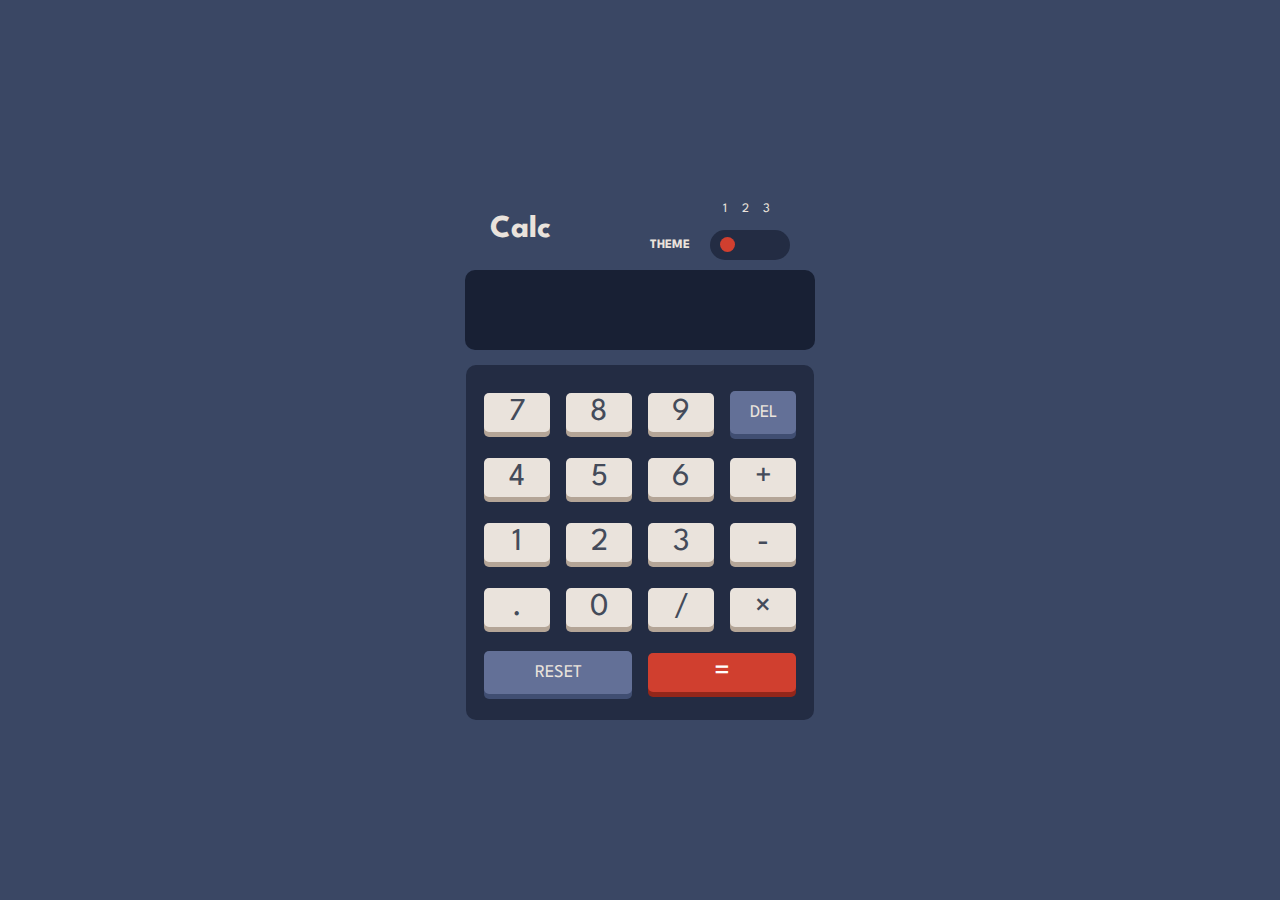
<file: index.html>
<!DOCTYPE html>
<html lang="en">
<head>
    <meta charset="UTF-8">
    <meta http-equiv="X-UA-Compatible" content="IE=edge">
    <meta name="viewport" content="width=device-width, initial-scale=1.0">
    <!-- CSS  -->
    <link rel="stylesheet" href="style.css">
    <link rel="stylesheet" href="">

    <!-- JAVASCRIPT -->
    <script defer src="script.js"></script>

    <link rel="icon" type="image/png" sizes="32x32" href="https://cdn2.iconfinder.com/data/icons/ios7-inspired-mac-icon-set/512/Calculator_512.png">
    <title>Document</title>
</head>
<body>
    <main class="calculator">
        <div class="header">
            <h1>Calc</h1>
            <h6>THEME</h6>
            <div class="div">
                <div class="input">
                    <input id="theme1" type="radio" value="0" name="theme" checked>
                    <label for="theme1">1</label>

                    <input id="theme2" type="radio" value="1" name="theme">
                    <label for="theme2">2</label>

                    <input id="theme3" type="radio" value="2" name="theme">
                    <label for="theme3">3</label>
                </div>
            </div>
        </div>
        <div class="user-input">
            <div data-previous-operand class="previous-operand"></div>
            <div data-current-operand class="current-operand"></div>
        </div>
        <div class="grid-container">
            <button data-num>7</button>
            <button data-num>8</button>
            <button data-num>9</button>
            <button data-delete>DEL</button>
            <button data-num>4</button>
            <button data-num>5</button>
            <button data-num>6</button>
            <button data-operator>+</button>
            <button data-num>1</button>
            <button data-num>2</button>
            <button data-num>3</button>
            <button data-operator>-</button>
            <button data-num>.</button>
            <button data-num>0</button>
            <button data-operator>/</button>
            <button data-operator>×</button>
            <button data-reset class="column-span">RESET</button>
            <button data-output class="column-span">=</button>
          </div>
    </main>
</body>
</html>
</file>
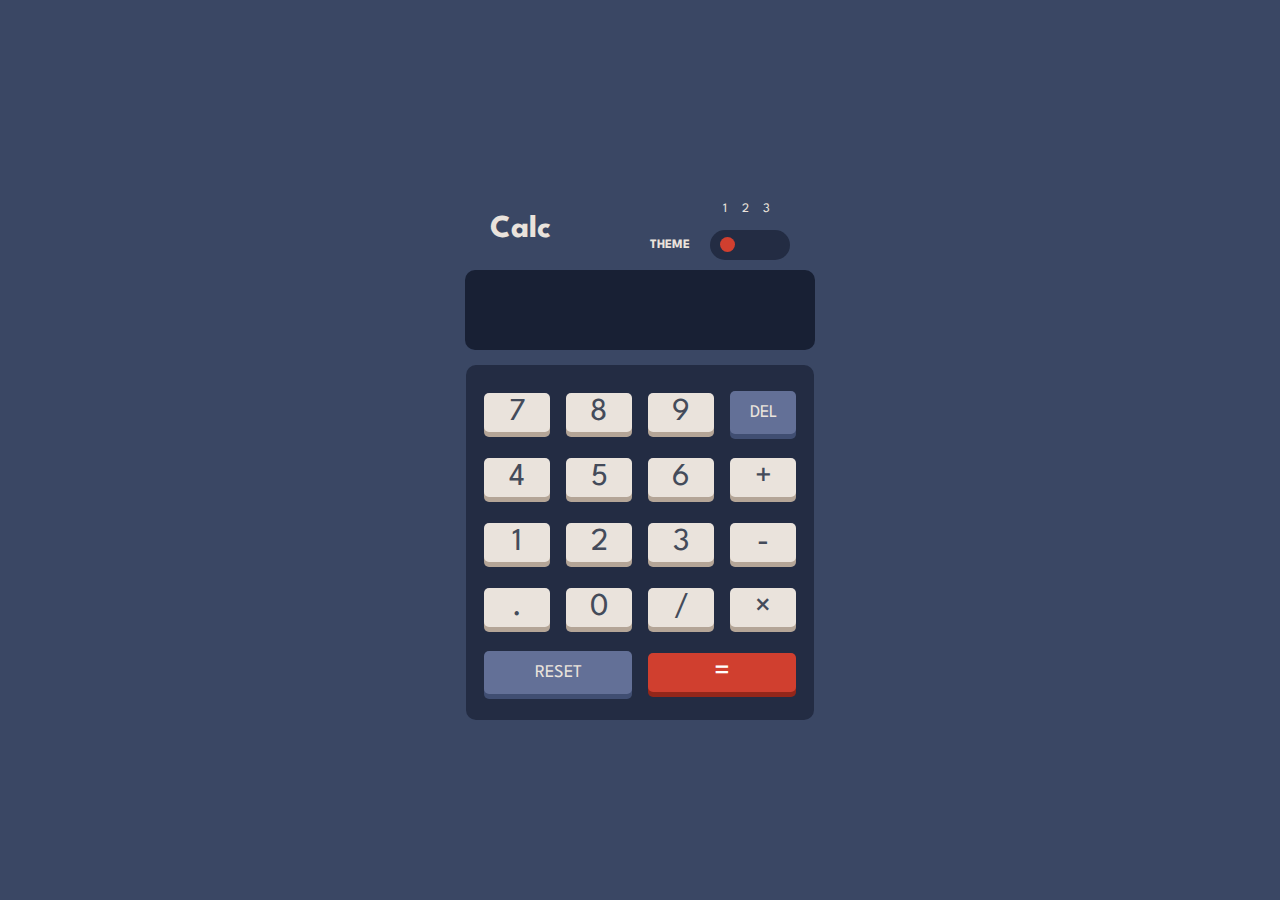
<file: index2.html>
<!DOCTYPE html>
<html lang="en">
<head>
    <meta charset="UTF-8">
    <meta http-equiv="X-UA-Compatible" content="IE=edge">
    <meta name="viewport" content="width=device-width, initial-scale=1.0">
    <!-- CSS  -->
    <link rel="stylesheet" href="style.css">
    <link rel="stylesheet" href="">

    <!-- JAVASCRIPT -->
    <script defer src="script.js"></script>

    <link rel="icon" type="image/png" sizes="32x32" href="https://cdn2.iconfinder.com/data/icons/ios7-inspired-mac-icon-set/512/Calculator_512.png">
    <title>Document</title>
</head>
<body>
    <main class="calculator">
        <div class="header">
            <h1>Calc</h1>
            <h6>THEME</h6>
            <div class="div">
                <div class="input">
                    <input id="theme1" type="radio" value="0" name="theme" checked>
                    <label for="theme1">1</label>

                    <input id="theme2" type="radio" value="1" name="theme">
                    <label for="theme2">2</label>

                    <input id="theme3" type="radio" value="2" name="theme">
                    <label for="theme3">3</label>
                </div>
            </div>
        </div>
        <div class="user-input">
            <div data-previous-operand class="previous-operand"></div>
            <div data-current-operand class="current-operand"></div>
        </div>
        <div class="grid-container">
            <button data-num>7</button>
            <button data-num>8</button>
            <button data-num>9</button>
            <button data-delete>DEL</button>
            <button data-num>4</button>
            <button data-num>5</button>
            <button data-num>6</button>
            <button data-operator>+</button>
            <button data-num>1</button>
            <button data-num>2</button>
            <button data-num>3</button>
            <button data-operator>-</button>
            <button data-num>.</button>
            <button data-num>0</button>
            <button data-operator>/</button>
            <button data-operator>×</button>
            <button data-reset class="column-span">RESET</button>
            <button data-output class="column-span">=</button>
          </div>
    </main>
</body>
</html>
</file>
<file: style.css>
@import url('https://fonts.googleapis.com/css2?family=Spartan:wght@700&display=swap');

*, *::after, *::before {
    box-sizing: border-box;
    margin: 0;
    padding: 0;  
    font-family: 'Spartan', sans-serif;  
    font-size: 32px;
}

:root {
    --bg-theme: hsl(222, 26%, 31%);
    --bg-toggle-keypad: hsl(223, 31%, 20%);
    --bg-screen: hsl(224, 36%, 15%);
    --bg-del-reset-key:  hsl(225, 21%, 49%);
    --key-shadow-del-reset: hsl(224, 28%, 35%);
    --bg-keys: hsl(30, 25%, 89%);
    --key-shadow-keys:  hsl(28, 16%, 65%);
    --bg-result-toggle-key: hsl(6, 63%, 50%);
    --key-shadow-result: hsl(6, 70%, 34%); 
    --text-color: hsl(221, 14%, 31%); 
}

body {
    height: 100vh;
    background-color: var(--bg-theme);
    display: flex;
    justify-content: center;
    align-items: center;
    flex-direction: column;
}

label, h6 {
    font-size: 13px;
    color: var(--bg-keys);
    position: relative;
    left: 70px;
}

.calculator {
    display: flex;
    flex-direction: column;
    width: 300px;
    margin: auto;
    align-items: center;
}

.header {
    display: flex;
    margin: 50px 0 10px;
    position: relative;
}

.header > h1 {
    color: var(--bg-keys);
    position: absolute;
    left: -90px;
    top: -15px;
} 

.header > h6 {
    align-self: center;
}

.input {
    height: 30px;
    width: 80px;
    border-radius: 30px;
    background-color: var(--bg-toggle-keypad);
    position: relative;
    left: 90px;
}
  
[id="theme1"], [id="theme2"], [id="theme3"] {
    appearance: none;
    position: absolute;
    width: 15px;
    height: 15px;
    border-radius: 30px;
    top: 7px;
    transition: 0.5s;
}
  
[id="theme1"] { 
    left: 10px;
}
  
[id="theme2"] {
    left: 33px;
}
  
[id="theme3"] {
    left: 55px;
}
  
input:checked {
    background-color: var(--bg-result-toggle-key);
}
  
label {
    top: -40px;
}
  
label[for="theme1"] {
    left: 13px;
}
  
label[for="theme2"] {
    left: 20px;
}
  
label[for="theme3"] {
    left: 26px;
}

.user-input {
    background-color: var(--bg-screen);
    height: 80px;
    width: 100%;
    border-radius: 10px;
    margin-bottom: 15px;
    text-align: right;
    display: flex;
    flex-direction: column;
    justify-content: space-around;
    padding-right: 10px;
    color: white;
    overflow: hidden;
}

.user-input > .previous-operand {
    font-size: 15px;
}

.grid-container {
    display: grid;
    justify-content: center;
    align-items: center;
    grid-template-columns: repeat(4, 70px);
    grid-template-rows: repeat(5, 70px);
    background-color: var(--bg-toggle-keypad);
    padding: 15px 10px;
    border-radius: 10px;
}

.grid-container > button {
    margin: 0 8px;
    padding: 8px 0;
    border-radius: 5px;
    border: none;
    background-color: var(--bg-keys);
    color: var(--text-color);
    box-shadow: 0 5px var(--key-shadow-keys);
}

button:active {
    transform: translateY(2px);
}

.column-span {
    grid-column: span 2;
}

button:nth-child(17), button:nth-child(4) {
    background-color: var(--bg-del-reset-key);
    box-shadow: 0 5px var(--key-shadow-del-reset);
    color: var(--bg-keys);
    font-size: 18px;
    padding: 17px 0;
}

button:nth-child(18) {
    background-color: var(--bg-result-toggle-key);
    box-shadow: 0 5px var(--key-shadow-result);
    color: white;
}


@media only screen and (min-width: 1200px) {
    .calculator {
        width: 350px;
    }

    .grid-container {
        grid-template-columns: repeat(4, 82px);
        grid-template-rows: repeat(5, 65px);
    }
    
    .grid-container > button {
        margin: 0 8px;
        padding: 5px 0;
    }

    button:nth-child(17), button:nth-child(4) {
        padding: 13px 0;
    }    
}
</file>
